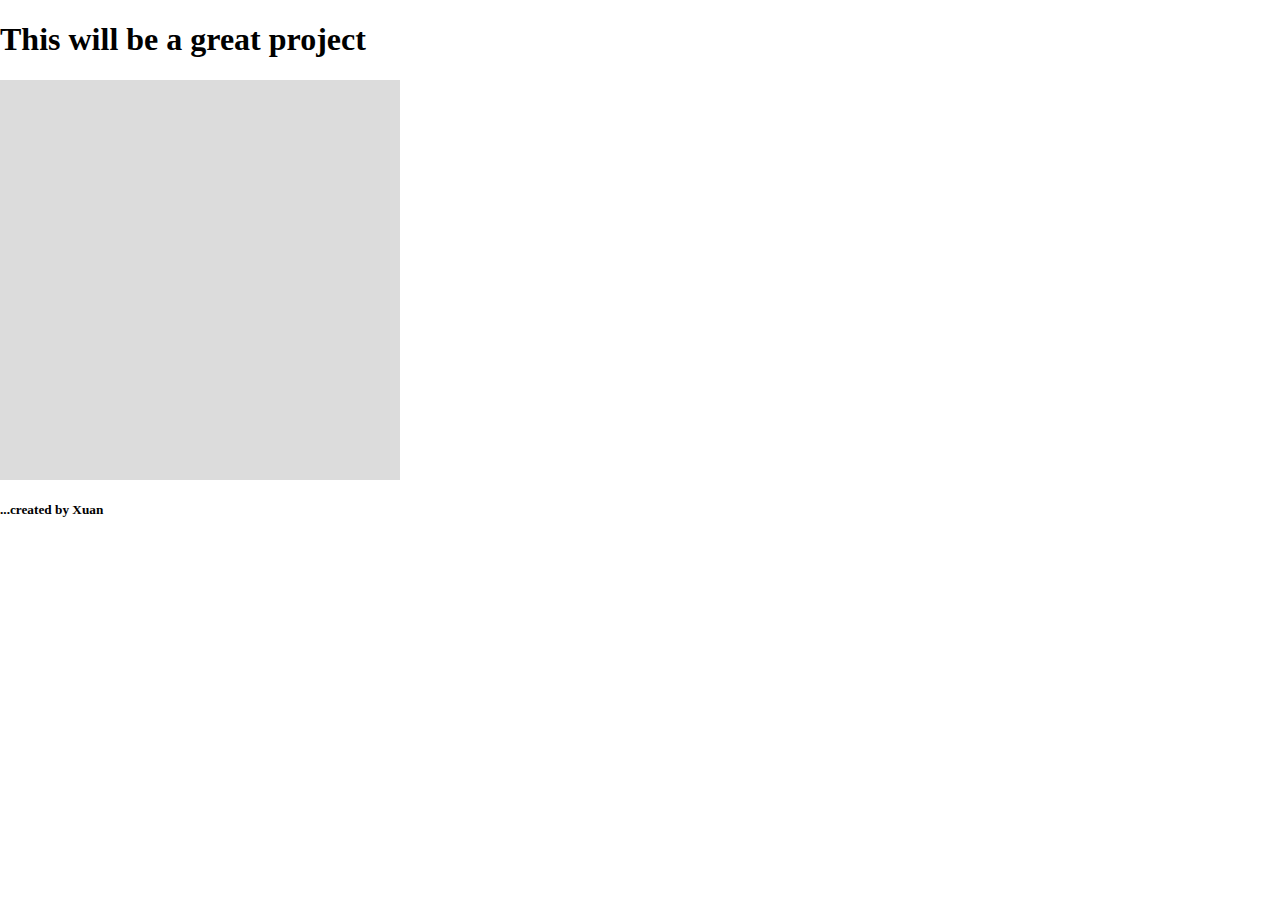
<file: _p5-template copy 2/index.html>
<!DOCTYPE html>
<html lang="en">
  <head>
    <meta charset="utf-8" />
    <meta name="viewport" content="width=device-width, initial-scale=1.0">
    <title>Sketch</title>
    <link rel="stylesheet" type="text/css" href="style.css">
    <script src="libraries/p5.min.js"></script>
    <script src="libraries/p5.sound.min.js"></script>
  </head>

  <body>
    <h1>This will be a great project</h1>
    <!--the following div will contain the p5 canvas-->
    <div id="canvasContainer"></div>


    <!--yhr script tag below should aways b4 at the right before the closing body tag-->
    <script src="sketch.js"></script>

    <h5>...created by Xuan</h5>

  </body>
</html>
</file>
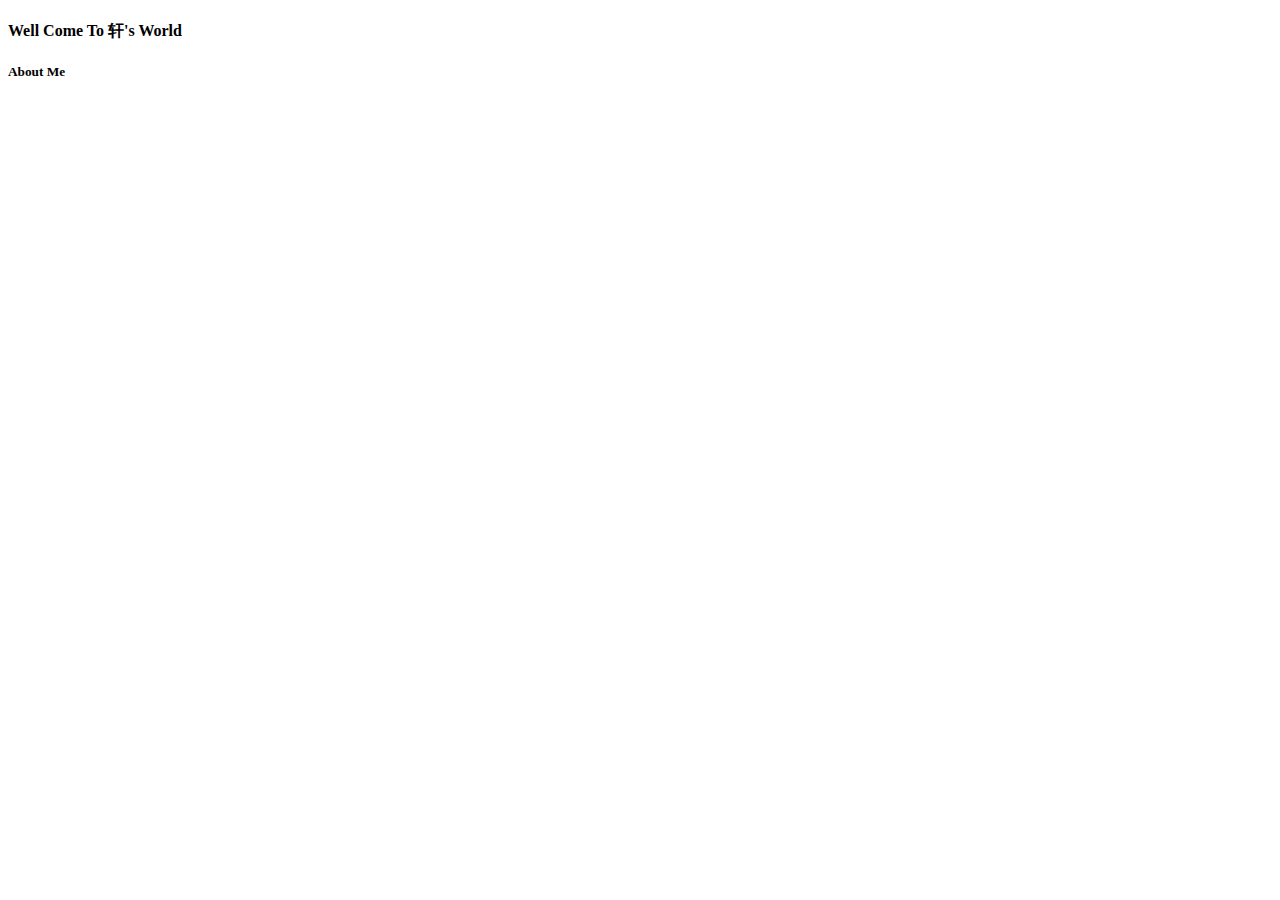
<file: first_website/index.html>
<!DOCTYPE html>
<html lang="en">
<head>
    <meta charset="UTF-8">
    <meta http-equiv="X-UA-Compatible" content="IE=edge">
    <meta name="viewport" content="width=device-width, initial-scale=1.0">
    <title>Document</title>
</head>
<body>
    <h4>Well Come To 轩's World</h4>
    <h5 href= "http://127.0.0.1:5500/first_website/about.html">About Me</h5>

</body>
</html>
</file>
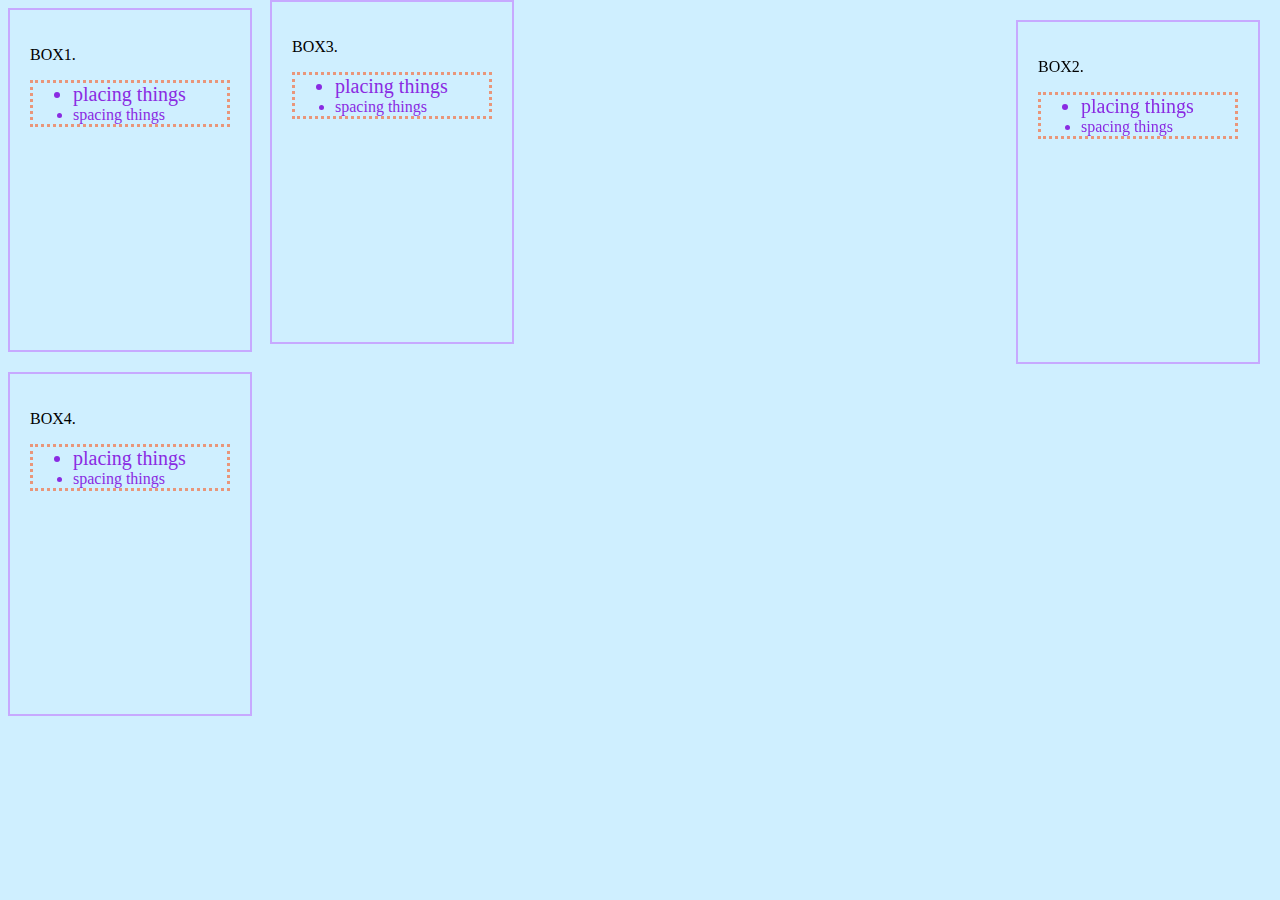
<file: Xuan_exercise_1/index.html>
<!DOCTYPE html>
<html lang="en">
<head>
    <meta charset="UTF-8">
    <meta http-equiv="X-UA-Compatible" content="IE=edge">
    <meta name="viewport" content="width=device-width, initial-scale=1.0">
    <title>Layout Day</title>

    <link rel="stylesheet" href="style.css">
</head>
<body>
    <div class="box Box1">
        <p>BOX1.</p>
        <ul>
            <li class="first">placing things</li>
            <li>spacing things</li>
        </ul>
   </div>    

   <div class="box Box2">
        <p>BOX2.</p>
        <ul>
            <li class="first">placing things</li>
            <li>spacing things</li>
        </ul>
    </div> 
    
   <div class="box Box3">
        <p>BOX3.</p>
        <ul>
            <li class="first">placing things</li>
            <li>spacing things</li>
        </ul>
    </div> 

    <div class="box Box4">
        <p>BOX4.</p>
        <ul>
            <li class="first">placing things</li>
            <li>spacing things</li>
        </ul>
    </div>
</body>
</html>
</file>
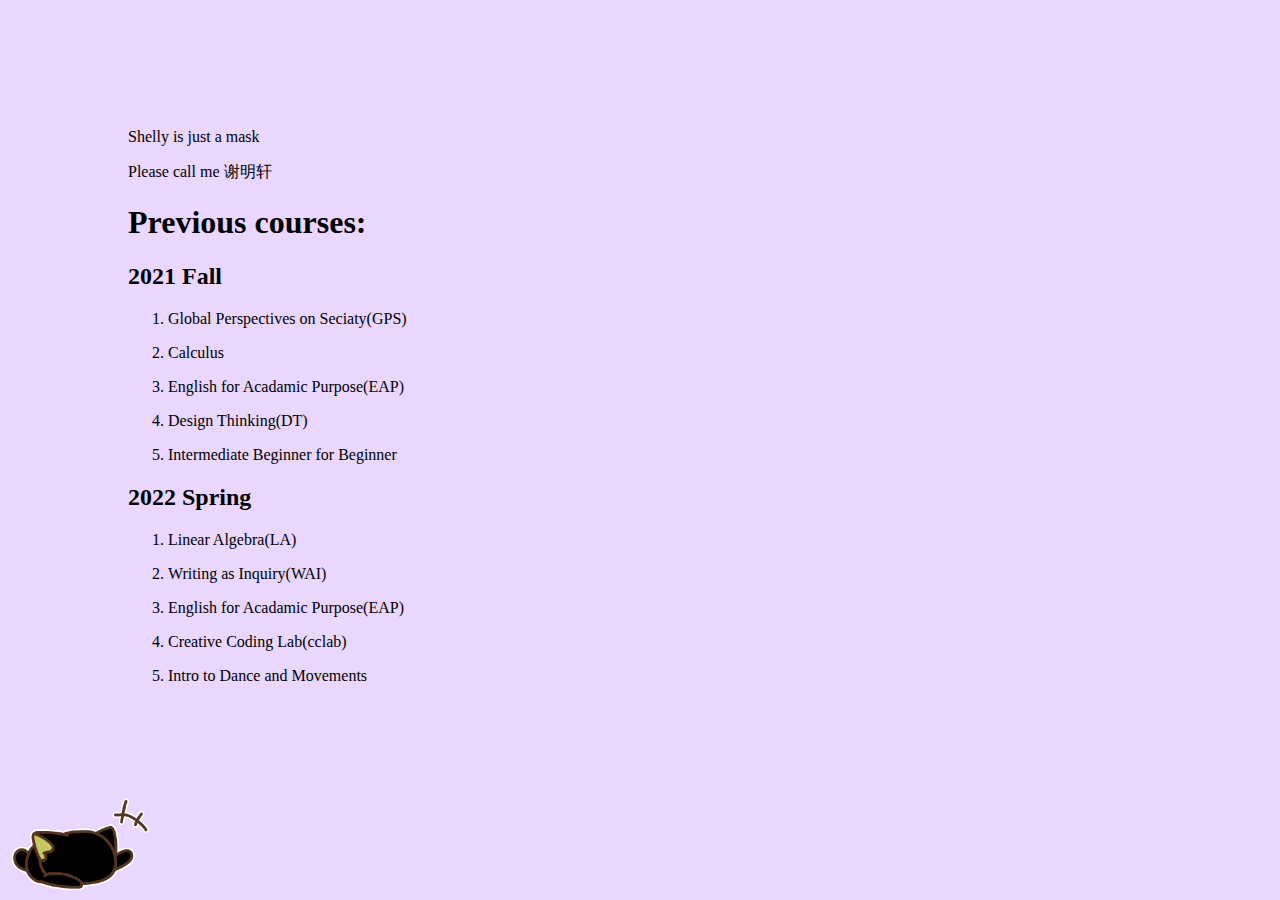
<file: first_website/about.html>
<!DOCTYPE html>
<html lang="en">
<head>
    <meta charset="UTF-8">
    <meta http-equiv="X-UA-Compatible" content="IE=edge">
    <meta name="viewport" content="width=device-width, initial-scale=1.0">

    <title>Who is Shelly?</title>
    <link rel="stylesheet" href="style.css">
</head>

<body>
    <p>Shelly is just a mask</p>
    <p>Please call me 谢明轩</p>
    <h1>Previous courses:</h1>
    <h2>2021 Fall</h2>
    <ol>
        <li>
            <p>Global Perspectives on Seciaty(GPS)            </p>
        </li>
        <li>
            <p>Calculus</p>
        </li>
        <li>
            <p>English for Acadamic Purpose(EAP)</p>
        </li>
        <li>
            <p>Design Thinking(DT)</p>
        </li>
        <li>
            <p>Intermediate Beginner for Beginner</p>
        </li>
    </ol>

    <h2>2022 Spring</h2>
    <ol>
        <li>
            <p>Linear Algebra(LA)</p>
        </li>
        <li>
            <p>Writing as Inquiry(WAI)</p>
        </li>
        <li>
            <p>English for Acadamic Purpose(EAP)</p>
        </li>
        <li>
            <p>Creative Coding Lab(cclab)</p>
        </li>
        <li>
            <p>Intro to Dance and Movements</p>
        </li>
    </ol>
    <div class="xiaohei">
        <img src="assets/罗小黑04.gif" alt="Luo Xiaohei" style="width:150px;height:150px">
    </div>
    <!-- <ul>
        <li>
            <div><span></span></div>
        </li>
    </ul> -->
</body>
</html>
</file>
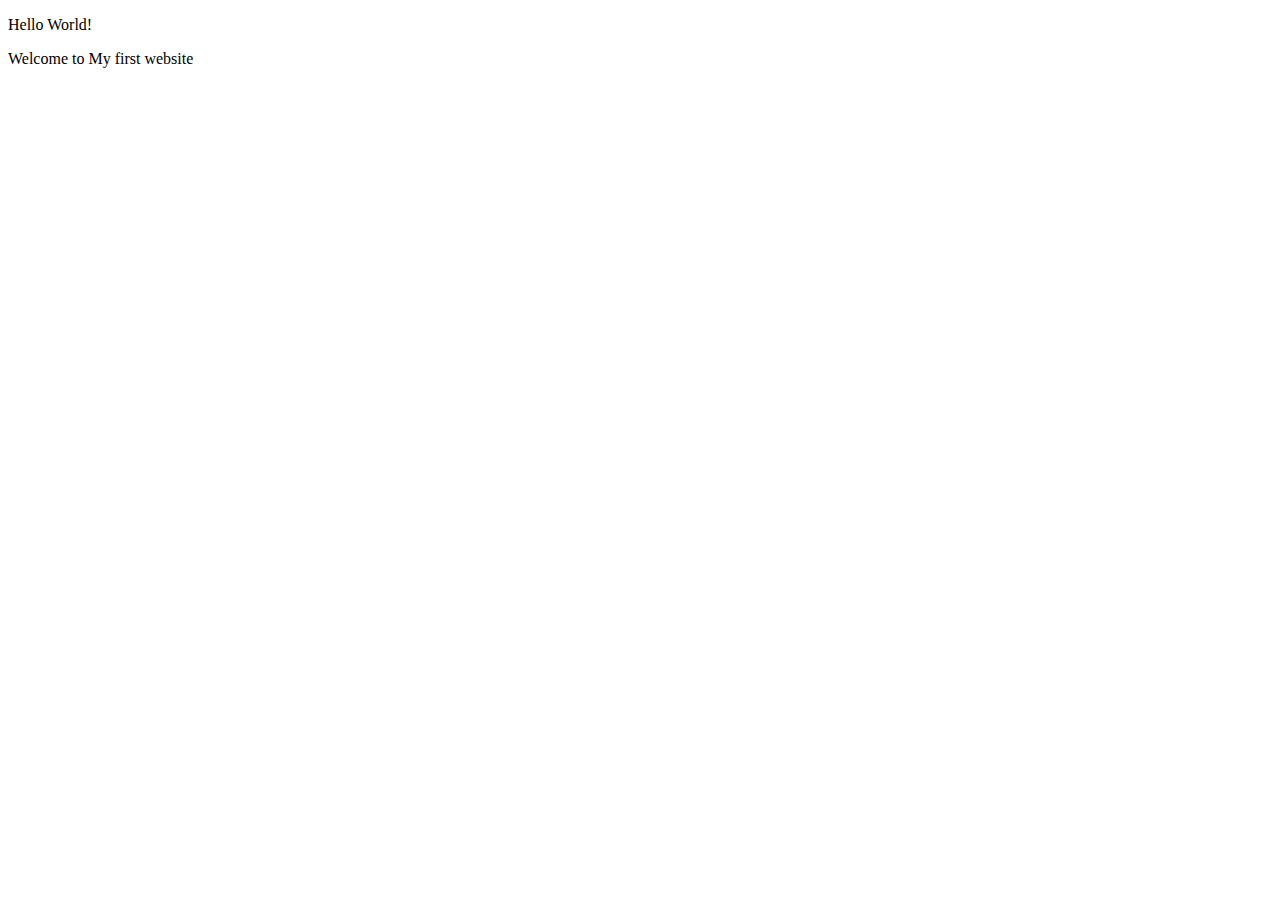
<file: Hello World/helloWorld.html>
<!DOCTYPE html>
<html lang="en">
<head>
    <meta charset="UTF-8">
    <meta http-equiv="X-UA-Compatible" content="IE=edge">
    <meta name="viewport" content="width=device-width, initial-scale=1.0">
    <title>Document</title>
</head>
<body>
    <p>Hello World!</p>
    <p>Welcome to My first website</p>
    
</body>
</html>
</file>
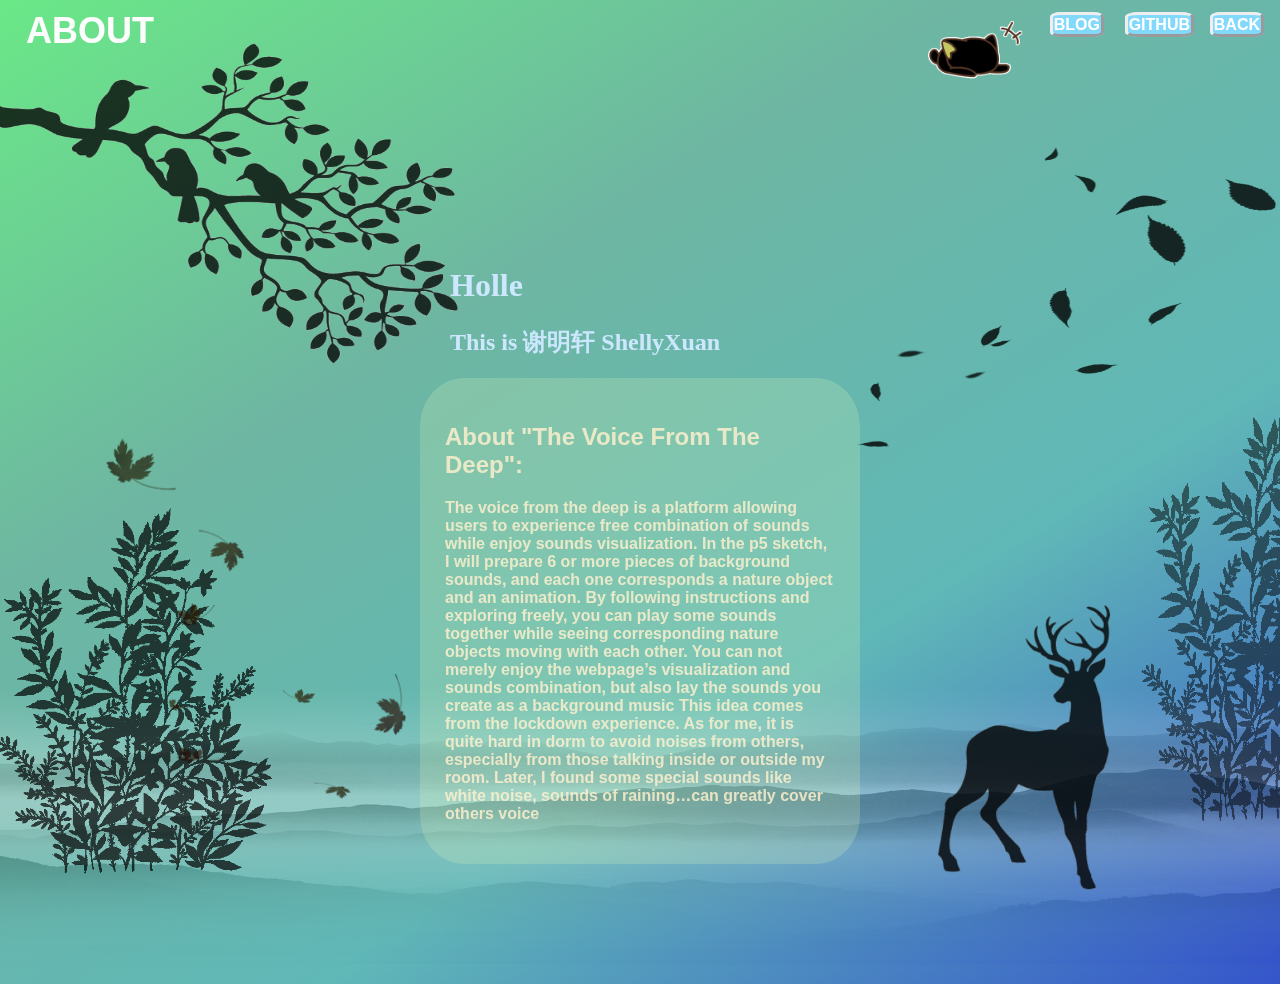
<file: the-sounds-from-the-deep/about.html>
<!DOCTYPE html>
<html lang="en">
<head>
    <meta charset="UTF-8">
    <!-- <meta http-equiv="X-UA-Compatible" content="IE=edge"> -->
    <meta name="viewport" content="width=device-width, initial-scale=1.0">

    <title>ABOUT</title>
    <link rel="stylesheet" href="style.css">
</head>

<body>
   <!-- layour images -->
    <div class="img01">
        <img src="assets/deer.png" alt="deer" style="width: 420px;height:300px">

    </div>
    <div class="img02">
      <img src="assets/tree1.png" alt="tree" style="width: 480px;height:320px">
    </div>
    <div class="img03">
      <img src="assets/leaves.png" alt="tree" style="width: 420px;height:300px">
    </div>
    <div class="img04">
      <img src="assets/Shanshui.png" alt="Shanshui" style="width:1500px;height:400px">
    </div>
    <div class="img05">
      <img src="assets/leaves2.png" alt="leaves2" style="width: 300px;height:360px">
    </div>
    <div class="img06">
      <img src="assets/plant1.png" alt="leaves2" style="width: 320px;height:420px">
    </div>
    <div class="img07">
      <img src="assets/plant1.png" alt="leaves2" style="width: 280px;height:480px">
    </div>

        <!-- navigation row -->
    <div class="navigation-bar">
      <li class="noselect" style="font-size: 36px;"><b>ABOUT</li>
      <li style="position:fixed;right:170px;top:10px;" style="font-size:x-large"><a href="https://wp.nyu.edu/shellyxuan/"><b>Blog</a></li>
      <li style="position:fixed;right:80px;top:10px;" style="font-size:x-large"><a href="https://github.com/mingxuan0322"><b>Github</a></li>
        <!-- <li class="noselect" style="font-size:small">  -- ShellyXuan</li> -->
      <li style="position:fixed;right:10px;top:10px;" style="font-size:x-large"><a href="index.html"><b>BACK</a></li>
    </div>

    <div class="middle-body" style="color:rgb(204, 231, 254);width:440px;">
        <h1 style="padding-top: 40%;padding-left: 30px;">Holle</h1>
        <h2 style="padding-left: 30px;">This is 谢明轩 ShellyXuan</h2>

        <div class="introduction">
            <h2>About "The Voice From The Deep":</h2>
            <p>The voice from the deep is a platform allowing users to experience free combination of sounds while enjoy sounds visualization.
                In the p5 sketch, I will prepare 6 or more pieces of background sounds, and each one corresponds a nature object and an animation. 
                By following instructions and exploring freely, you can play some sounds together while seeing corresponding nature objects moving with each other.
                You can not merely enjoy the webpage’s visualization and sounds combination, but also lay the sounds you create as a background music
                This idea comes from the lockdown experience. As for me, it is quite hard in dorm to avoid noises from others, especially from those talking inside or outside my room. Later, I found some special sounds like white noise, sounds of raining…can greatly cover others voice
            </p>    
        </div>
       
        <!-- <h1>Previous courses:</h1>
        <h2>2021 Fall</h2> -->
        <!-- <ol>
            <li>
                <p>Global Perspectives on Seciaty(GPS)            </p>
            </li>
            <li>
                <p>Calculus</p>
            </li>
            <li>
                <p>English for Acadamic Purpose(EAP)</p>
            </li>
            <li>
                <p>Design Thinking(DT)</p>
            </li>
            <li>
                <p>Intermediate Beginner for Beginner</p>
            </li>
        </ol>
    
        <h2>2022 Spring</h2>
        <ol>
            <li>
                <p>Linear Algebra(LA)</p>
            </li>
            <li>
                <p>Writing as Inquiry(WAI)</p>
            </li>
            <li>
                <p>English for Acadamic Purpose(EAP)</p>
            </li>
            <li>
                <p>Creative Coding Lab(cclab)</p>
            </li>
            <li>
                <p>Intro to Dance and Movements</p>
            </li>
        </ol> -->

    </div>

   
    <div class="xiaohei">
        <img src="assets/罗小黑04.gif" alt="Luo Xiaohei" style="width:100px;height:100px">
    </div>
    <!-- <ul>
        <li>
            <div><span></span></div>
        </li>
    </ul> -->
</body>
</html>
</file>
<file: _p5-template copy 2/style.css>
html, body {
  margin: 0;
  padding: 0;
}

canvas {
  display: block;
}
</file>
<file: Xuan_exercise_1/style.css>
body{
    background-color: rgb(207, 239, 255);
    /* margin: 0px; */
} 
li{
    color:blueviolet
}
ul{
    border-color: darksalmon;
    border: width 1px;
    border-style: dotted;
}
.first{
    font-size: 20px;
}
.second{
    text-decoration:underline
}
.box{
    /* background-color: rgb(210, 253, 255); */
    border-color: rgba(197, 147, 255, 0.774);
    border-width: 2px;
    border-style: solid;

    padding: 20px;
    margin-bottom: 20px;
    width: 200px;
    height: 300px;
    height:100vh--the same height as the window
}
.Box1{
    left: 0px;
}
.Box2{
    position: fixed;
    top: 20px;
    right: 20px;
    /* quite interesting */
}
.Box3{
    position: absolute;
    top:0px;
    left:270px
}

.Box4{
    position: relative;
    left: 0px;
    /* top: 20px; */
}
</file>
<file: first_website/style.css>
body{
    margin: 10%;
}
html{
    background-color: rgb(233, 215, 255);
}
.xiaohei{
    position: fixed;
    bottom: -30px;
    left: 5px;
    /* width: 80px;
    height: 80px; */
}
</file>
<file: the-sounds-from-the-deep/style.css>
html, body {
  margin: 0;
  padding: 0;
  /* min-height: 100vh; */
  background-image: linear-gradient(328deg, #3555cb, #60b8b7, #6eb6a2, #6ae887)
}

canvas {
  display: block;
}

#canvasContainer{
  /* position: absolute; */
  /* left: 50%;
  top: 50%;
  transform: translate(-50%, -50%); */
  margin:2%;

}

#back-container{
  width: 100%;
  height: 100%;
  position: absolute;
  left: 0px;
  top: 0px;
}

.middle-body{
  width: 500px;
  margin: 0 auto;
  margin-bottom: 20px;
  padding-top: 70px;
  position:relative;
  z-index: 2;
  padding-bottom: 100px;
}
.instruction{
  width: 400px;
  margin: 0 auto;
  margin-top: 30px;
  margin-bottom: 50px;
  padding-bottom: 20px;
  padding-left: 30px;
  /* padding-right: 0px; */
  border-radius: 25%;
  border-style: inset;
  border-width: 1mm;
  border-color:#fffae2c8;
  background-color: #c5f3fa80;
  font-family: "Comic Sans MS", cursive, sans-serif;
  color:#fef7d0d4
}

.img01{
  position: fixed;
  left: 80%;
  top:90%;
  transform: translate(-50%,-70%);
  opacity: 0.8;
  z-index: 10;
}
.img02{
  position: fixed;
  right: 50%;
  top:30%;
  transform: translate(-38%,-70%);
  opacity: 0.8;
  z-index: 10;
}
.img03{
  position: fixed;
  left: 80%;
  top:40%;
  transform: translate(-40%,-70%);
  opacity: 0.8;
  z-index: 10;

  -webkit-filter: grayscale(100%); /* Safari 6.0 - 9.0 */
  filter: grayscale(100%);
  filter: brightness(0%);
}

.img04{

  position: fixed;
  left: 50%;
  top:100%;
  transform: translate(-50%,-70%);
  opacity: 0.5;
  z-index: 1;
  -webkit-filter: grayscale(100%); /* Safari 6.0 - 9.0 */
  filter: grayscale(100%);
  /* filter: brightness(0%); */
}
.img05{
  position: fixed;
  left: 20%;
  top:73%;
  transform: translate(-50%,-60%);

  opacity: 0.7;
  z-index: 11;

  -webkit-filter: grayscale(100%); /* Safari 6.0 - 9.0 */
  filter: grayscale(100%);
  filter: brightness(20%);
  /* transform: rotate(-1deg); */
}
.img06{
  position: fixed;
  left: 20%;
  top: 68%;
  transform: translate(-88%,-30%);
  opacity: 0.7;
  z-index: 10;
  -webkit-filter: grayscale(100%); /* Safari 6.0 - 9.0 */
  filter: grayscale(100%);
  filter: brightness(0%);
}
.img07{
  position: fixed;
  left: 100%;
  top: 58%;
  transform: translate(-56%,-30%);
  opacity: 0.5;
  z-index: 10;
  -webkit-filter: grayscale(100%); /* Safari 6.0 - 9.0 */
  filter: grayscale(100%);
  filter: brightness(0%);
}
.introduction{
  color: #fff1ced2 ;
  font-family: "Comic Sans MS", cursive, sans-serif;
  padding: 25px;
  border-radius: 10%;
  background-color: #e6ffb833;
}

img{
    -webkit-user-drag: none;
    -webkit-touch-callout: none;
    -webkit-user-select: none;
    -khtml-user-select: none;
    -moz-user-select: none;
    -ms-user-select: none;
    user-select: none;
}

.noselect {
   -webkit-touch-callout: none;
   -webkit-user-select: none;
   -khtml-user-select: none;
   -moz-user-select: none;
   -ms-user-select: none;
   user-select: none;
 }
 
.navigation-bar{
	list-style-type:none;
	margin:0;
	padding:0;
  padding-left: 20px;
	padding-top:10px;
	padding-bottom:6px;
  position: fixed;
  z-index: 13;
  color: #fdfdfd;
  font-family: "Comic Sans MS", cursive, sans-serif;
}

.xiaohei{
  position: fixed;
  top: 2px;
  right: 20%;
  z-index: 3;
  /* width: 80px;
  height: 80px; */
}

li{
  padding: 6px;
	display:inline;
}


a:link,a:visited
{
	font-weight:bold;
	color:#FFFFFF;
	/* background-color:#21bf85; */
	/* text-align:center; */
	padding: 1px;
	text-decoration:none;
	text-transform:uppercase;
  border-style: outset;
  border-color: aliceblues;

  /* border-top-left-radius: 15%; */
  border-radius:20% ;
  
	background-color:#82d9fc;
}
a:hover,a:active
{
  border-style: inset;
  border-color: aliceblues;
	background-color:#69b5d3;
}
</file>
